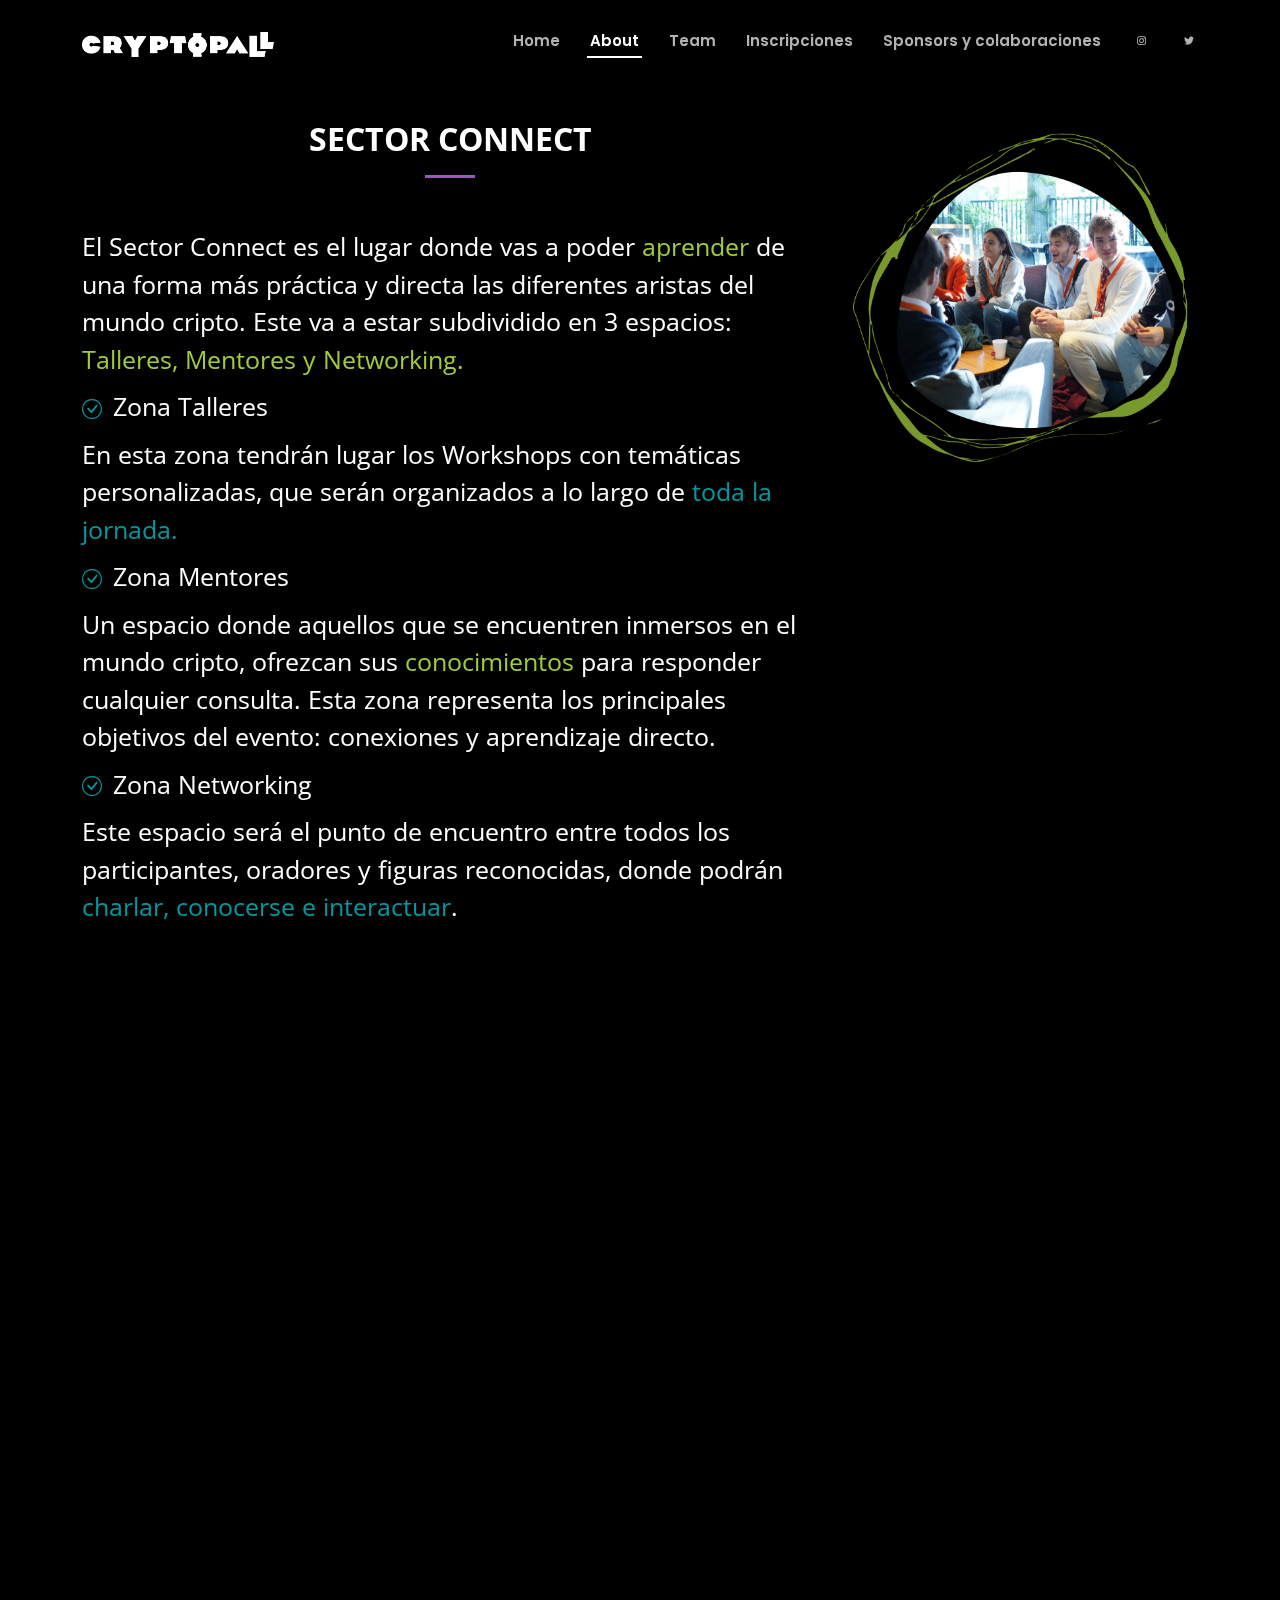
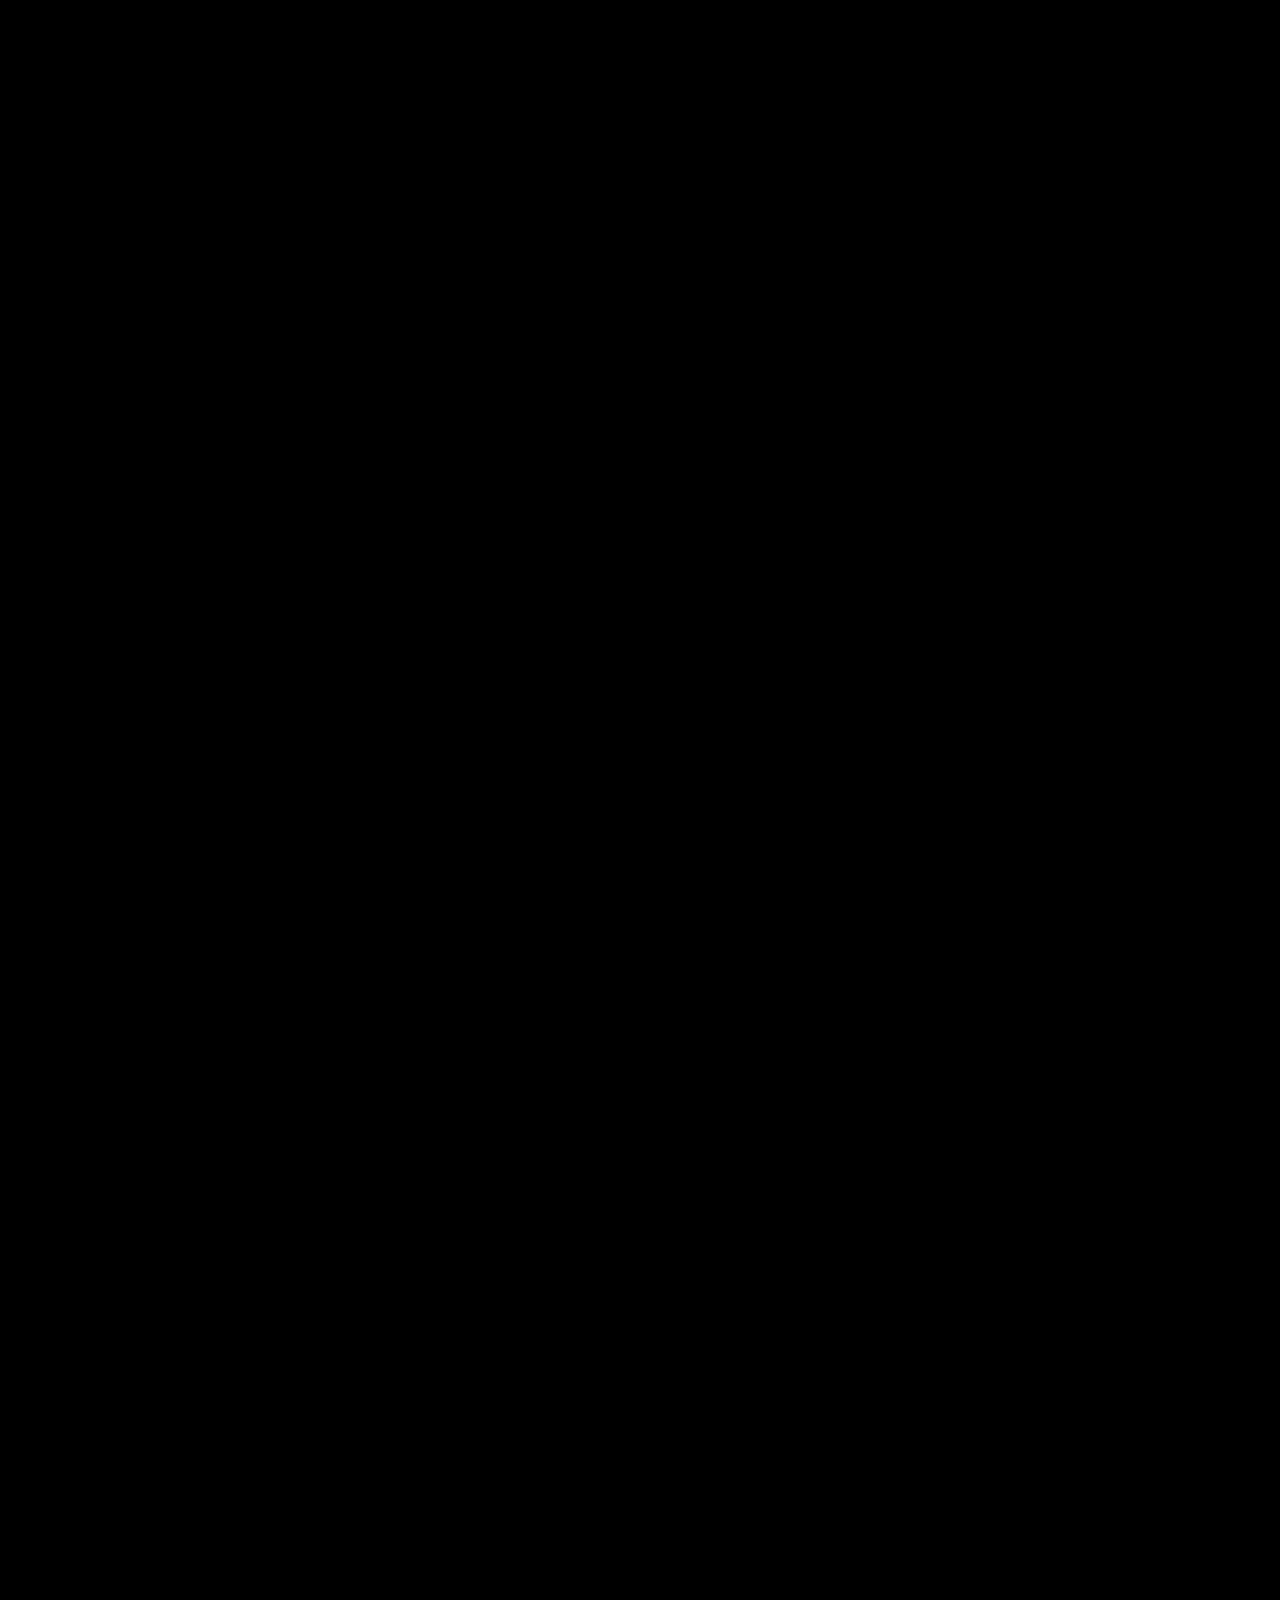
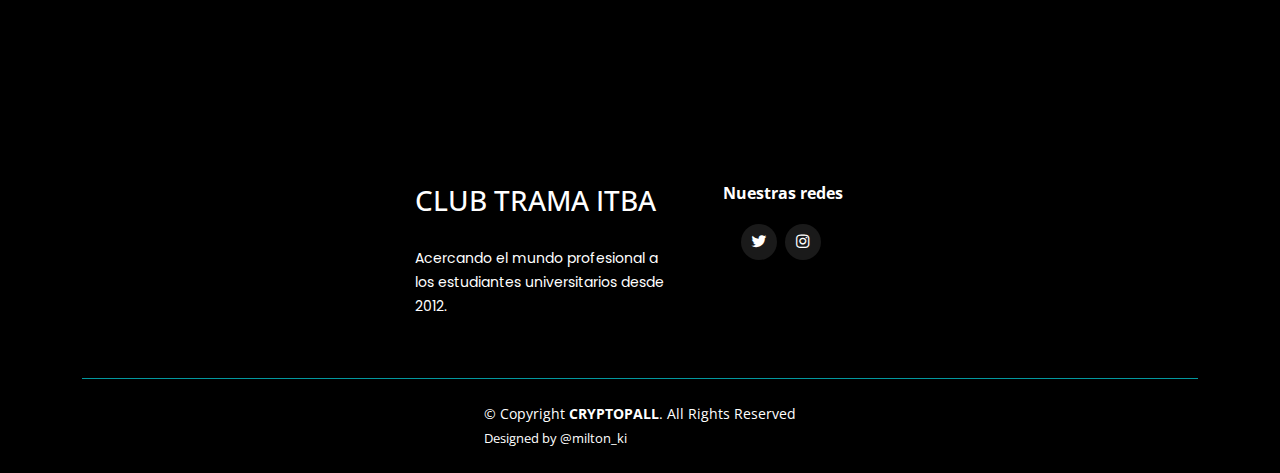
<file: sectorConnect.html>
<!DOCTYPE html>
<html lang="en">

<head>
  <meta charset="utf-8">
  <meta content="width=device-width, initial-scale=1.0" name="viewport">

  <title>CRYPTOPALL</title>
  <meta content="" name="description">
  <meta content="" name="keywords">

  <!-- Favicons -->
  <link href="assets/img/PNGS CRYPTOPALL NUEVOS/Signo 2.png" rel="icon">
  <link href="assets/img/apple-touch-icon.png" rel="apple-touch-icon">

  <!-- Google Fonts -->
  <link href="https://fonts.googleapis.com/css?family=Open+Sans:300,300i,400,400i,600,600i,700,700i|Roboto:300,300i,400,400i,500,500i,600,600i,700,700i|Poppins:300,300i,400,400i,500,500i,600,600i,700,700i" rel="stylesheet">

  <!-- Vendor CSS Files -->
  <link href="assets/vendor/aos/aos.css" rel="stylesheet">
  <link href="assets/vendor/bootstrap/css/bootstrap.min.css" rel="stylesheet">
  <link href="assets/vendor/bootstrap-icons/bootstrap-icons.css" rel="stylesheet">
  <link href="assets/vendor/boxicons/css/boxicons.min.css" rel="stylesheet">
  <link href="assets/vendor/glightbox/css/glightbox.min.css" rel="stylesheet">
  <link href="assets/vendor/swiper/swiper-bundle.min.css" rel="stylesheet">

  <!-- Template Main CSS File -->
  <link href="assets/css/style.css" rel="stylesheet">

  <!-- =======================================================
  * Template Name: CRYPTOPALL - v4.7.0
  * Template URL: https://bootstrapmade.com/CRYPTOPALL-free-skin-bootstrap-3/
  * Author: BootstrapMade.com
  * License: https://bootstrapmade.com/license/
  ======================================================== -->
</head>

<body>

  <header id="header" class="fixed-top ">
    <div class="container d-flex align-items-center justify-content-between">
      <!-- <h1 class="logo"><a href="index.html">CRYPTOPALL</a></h1> -->
      <!-- Uncomment below if you prefer to use an image logo -->
      <a href="index.html" class="logo"><img src="assets/img/PNGS CRYPTOPALL NUEVOS/cryptopallBlanco.png" alt=""
          class="img-fluid"></a>

      <nav id="navbar" class="navbar">
        <ul>
          <li><a class="nav-link scrollto" href="index.html">Home</a></li>
          <li><a class="nav-link scrollto" href="index.html#about">About</a></li>
          <li><a class="nav-link scrollto" href="index.html#features">Team</a></li>
          <li><a class="nav-link scrollto" href="index.html#pricing">Inscripciones</a></li>
          <li><a class="nav-link scrollto " href="index.html#sponsors">Sponsors y colaboraciones</a></li>
          <!-- <li class="dropdown"><a href="#"><span>Drop Down</span> <i class="bi bi-chevron-down"></i></a>
            <ul>
              <li><a href="#">Drop Down 1</a></li>
              <li class="dropdown"><a href="#"><span>Deep Drop Down</span> <i class="bi bi-chevron-right"></i></a>
                <ul>
                  <li><a href="#">Deep Drop Down 1</a></li>
                  <li><a href="#">Deep Drop Down 2</a></li>
                  <li><a href="#">Deep Drop Down 3</a></li>
                  <li><a href="#">Deep Drop Down 4</a></li>
                  <li><a href="#">Deep Drop Down 5</a></li>
                </ul>
              </li>
              <li><a href="#">Drop Down 2</a></li>
              <li><a href="#">Drop Down 3</a></li>
              <li><a href="#">Drop Down 4</a></li>
            </ul>
          </li> -->
          <!-- <li><a class="nav-link scrollto" href="#contact">Contact</a></li> -->
          <!-- <li><a class="getstarted scrollto" href="#about">Get Started</a></li> -->
          <li>
            <a href="https://www.instagram.com/cryptopall.trama/" class="instagram"><i class="bx bxl-instagram"></i></a>
          </li>
          <li>
            <a href="https://twitter.com/cryptopalltrama" class="twitter"><i class="bx bxl-twitter"></i></a>
          </li>

        </ul>
        <i class="bi bi-list mobile-nav-toggle"></i>
      </nav><!-- .navbar -->

    </div>
  </header><!-- End Header -->

  <!-- ======= Hero Section ======= -->
 
    <section id="about" class="about">
      <div class="container">

        <div class="row" id="connect">
        
          <div class="col-lg-8 pt-4 pt-lg-0 order-1 order-lg-2 content" data-aos="fade-right">
            <div class="section-title">
              <h2>Sector Connect</h2>
              <!-- <p>Magnam dolores commodi suscipit. Necessitatibus eius consequatur ex aliquid fuga eum quidem. Sit sint consectetur velit. Quisquam quos quisquam cupiditate. Et nemo qui impedit suscipit alias ea. Quia fugiat sit in iste officiis commodi quidem hic quas.</p> -->
            </div>
            <!-- <h3>¿QUÉ ES EL CRYPTOPALL?</h3> -->
            <!-- <p class="fst-italic">
             ¿Quienes somos?
            </p> -->
            <ul>
              <li> El Sector Connect es el lugar donde vas a poder <span class="colorGreen">aprender</span> de una forma más práctica y directa las diferentes aristas del mundo cripto. Este va a estar subdividido en 3 espacios: <span class="colorGreen"> Talleres, Mentores y Networking.</span>
               </li>
              <li><i class="bi bi-check-circle"></i> Zona Talleres </li>
              <li> En esta zona tendrán lugar los Workshops con temáticas personalizadas, que serán organizados a lo largo de <span class="colorBlue">toda la jornada.</span> </li>
              <li><i class="bi bi-check-circle"></i> Zona Mentores </li>
              <li> Un espacio donde aquellos que se encuentren inmersos en el mundo cripto, ofrezcan sus <span class="colorGreen">conocimientos</span> para responder cualquier consulta. Esta zona representa los principales objetivos del evento: conexiones y aprendizaje directo. </li>
              <li><i class="bi bi-check-circle"></i> Zona Networking </li>
              <li> Este espacio será el punto de encuentro entre todos los participantes, oradores y figuras reconocidas, donde podrán <span class="colorBlue">charlar, conocerse e interactuar</span>.</li>
            </ul>
             

            <!-- <a href="#" class="read-more">Read More <i class="bi bi-long-arrow-right"></i></a> -->
          </div>
          <div class="col-lg-4 order-1 order-lg-2 imgLogo" data-aos="zoom-in" data-aos-delay="150">
            <img src="assets/img/fotos PAG WEB (2).png" class="img-fluid" alt="">
          </div>
        </div>
        <div class="row" id="auditorio">
          <div class="col-lg-4 order-lg-1 order-2 imgLogo" data-aos="zoom-in" data-aos-delay="150">
            <img src="assets/img/fotos PAG WEB (3).png" class="img-fluid" alt="">
          </div>
        
          <div class="col-lg-8 pt-4 pt-lg-0 order-lg-1  order-2 content" data-aos="fade-right">
            <div class="section-title">
              <h2>Sector Auditorio</h2>
              <!-- <p>Magnam dolores commodi suscipit. Necessitatibus eius consequatur ex aliquid fuga eum quidem. Sit sint consectetur velit. Quisquam quos quisquam cupiditate. Et nemo qui impedit suscipit alias ea. Quia fugiat sit in iste officiis commodi quidem hic quas.</p> -->
            </div>
            <!-- <h3>¿QUÉ ES EL CRYPTOPALL?</h3> -->
            <!-- <p class="fst-italic">
             ¿Quienes somos?
            </p> -->
            <ul>
              <li>El Sector Auditorio es el lugar donde vas a poder <span class="colorGreen">escuchar y aprender </span>de distintas figuras del ambiente sobre los temas más relevantes del mundo cripto. Es un espacio donde el contenido será únicamente de valor hacia el aprendizaje y la<span class="colorGreen"> profundización del conocimiento.</span>
               </li>
              <!-- <li><i class="bi bi-check-circle"></i> Blockchain
                </li>
              <li>
                Se buscará profundizar sobre las Cadenas de Bloques más importantes que existen hoy.
                </li>
              <li><i class="bi bi-check-circle"></i> Política, Futuro e Impacto
                </li>
              <li>
                Este bloque busca abarcar distintos alcances que puede tener la Blockchain con respecto a temáticas sociales. Se abordará un aspecto distinto a lo financiero y económico, entendiendo como esta tecnología va a impactar en las sociedades y resolver problemáticas de diferentes índoles. 

                </li>
              <li><i class="bi bi-check-circle"></i> DeFi
                </li>
              <li>
                El Bloque DeFi va a indagar en distintos protocolos y proyectos que hay en el mundo de las finanzas descentralizadas. La idea es mostrar estrategias de inversión y los alcances que puede tener este sector tan innovador. Se explorarán las distintas opciones que hay en cada blockchain y cómo se pueden armar estrategias en conjunto.

                </li>
              <li><i class="bi bi-check-circle"></i> Metaverso
                </li>
              <li>
                La propuesta de este bloque es dar una mirada distinta a lo que es el mundo del metaverso y NFTs, el objetivo apuntado es encontrar una manera de hacer un análisis profundo de estos proyectos y que a partir de aquí nazcan iniciativas innovadoras.

                </li> -->
             
            </ul>
            
            <!-- <a href="#" class="read-more">Read More <i class="bi bi-long-arrow-right"></i></a> -->
          </div>
          
        </div>
        <section id="pricing" class="pricing ">
          <div class="container" data-aos="fade-up">
    
           
            <div class="row">
    
              <div class="col-lg-3 col-md-6 mt-4 mt-md-0" data-aos="fade-up" data-aos-delay="200">
                <div class="box">
                  
                  <h3><i class='bx bx-network-chart'></i> BLOCKCHAIN </h3>
                  <ul>
                    <li><strong>Las Cadenas de Bloques más importantes que existen hoy y sus avances.</strong>
                    </li>
                    <li>          Se profundizará en los distintos aspectos de la tecnología Blockchain desde un enfoque diferente a lo habitual. Se buscará comprender de una manera integral a la misma.

                    </li>
                    <!-- <li>de las cadenas de bloques</li>
                    <li></li>
                    <li>Pharetra massa</li> -->
                    <!-- <li class="na">Massa ultricies mi</li> -->
                  </ul>
                  
                </div>
              </div>
    
              <div class="col-lg-3 col-md-6 mt-4 mt-lg-0" data-aos="fade-up" data-aos-delay="300">
                <div class="box">
                  <h3><i class='bx bx-qr' ></i> DEFI</h3>
                  <!-- <h4><sup>$</sup>29<span> / month</span></h4> -->
                  <ul>
                    <li><strong>Infinitas posibilidades en la Blockchain y estrategias en conjunto.
                    </strong></li>
                     <li>Se explorarán las distintas opciones que hay en cada Blockchain y cómo las finanzas descentralizadas están cambiando el mercado tradicional. Además se mostrarán qué casos de uso existen.
                    </li>
                    <!-- <li>Nulla at volutpat dola</li>
                    <li>Pharetra massa</li>
                    <li>Massa ultricies mi</li>  -->
                  </ul>
                  <!-- <div class="btn-wrap">
                    <a href="#" class="btn-buy">Buy Now</a>
                  </div> -->
                </div>
              </div>
    
              <div class="col-lg-3 col-md-6 mt-4 mt-lg-0" data-aos="fade-up" data-aos-delay="400">
                <div class="box">
                  <h3><i class='bx bx-infinite' ></i> NFT-METAVERSO</h3>
                  <!-- <h4><sup>$</sup>49<span> / month</span></h4> -->
                  <ul>
                    <li><strong>Una mirada distinta a lo que es el mundo del metaverso y NFTs.
                    </strong>
                    </li>
                    <li>El objetivo es visualizar el alcance trascendental de la tecnología. Análisis profundo de proyectos y utilidades con el fin de potenciar iniciativas innovadoras.
                    </li>
                    <!-- <li>Nec feugiat nisl</li>
                    <li>Nulla at volutpat dola</li>
                    <li>Pharetra massa</li>
                    <li>Massa ultricies mi</li> -->
                  </ul>
                  <!-- <div class="btn-wrap">
                    <a href="#" class="btn-buy">Buy Now</a>
                  </div> -->
                </div>
              </div>
              <div class="col-lg-3 col-md-6 mt-4 mt-lg-0" data-aos="fade-up" data-aos-delay="400">
                <div class="box">
                  <h3><i class='bx bx-line-chart' ></i> FUTURO - IMPACTO</h3>
                  <!-- <h4><sup>$</sup>49<span> / month</span></h4> -->
                  <ul>
                    <li><strong>Repercusión y alcance de la Blockchain abarcando temáticas sociales.
                    </strong></li>
                    <li>              Se abordará un aspecto distinto a lo financiero y económico, entendiendo cómo esta tecnología va a impactar en las sociedades y resolver problemáticas de diferentes índoles.
 
                    </li>
                    <!-- <li>Nec feugiat nisl</li>
                    <li>Nulla at volutpat dola</li>
                    <li>Pharetra massa</li>
                    <li>Massa ultricies mi</li> -->
                  </ul>
                  <!-- <div class="btn-wrap">
                    <a href="#" class="btn-buy">Buy Now</a>
                  </div> -->
                </div>
              </div>
    
            </div>
    
          </div>
        </section><!-- End Pricing Section -->
        <div class="row" id="metaverso">
        
          <div class="col-lg-8 pt-4 pt-lg-0 order-1 order-lg-2 content" data-aos="fade-right">
            <div class="section-title">
              <h2>Metaverso - Streaming</h2>
              <!-- <p>Magnam dolores commodi suscipit. Necessitatibus eius consequatur ex aliquid fuga eum quidem. Sit sint consectetur velit. Quisquam quos quisquam cupiditate. Et nemo qui impedit suscipit alias ea. Quia fugiat sit in iste officiis commodi quidem hic quas.</p> -->
            </div>
            <!-- <h3>¿QUÉ ES EL CRYPTOPALL?</h3> -->
            <!-- <p class="fst-italic">
             ¿Quienes somos?
            </p> -->
            <ul>
              <li> La propuesta de este bloque es dar una <span class="colorGreen">mirada distinta</span> a lo que es el mundo del metaverso y NFTs, el objetivo apuntado es encontrar una manera de hacer un análisis profundo de estos proyectos y que a partir de aquí nazcan <span class="colorBlue">iniciativas innovadoras</span>.

               </li>
              <li>Entre los propósitos primordiales del evento está <span class="colorGreen">generar un impacto</span> y <span class="colorBlue">romper las barreras</span> físicas que puedan impedir formar parte de la experiencia. Para lograr esto en el metaverso de Decentraland se establecerá dentro de una de sus parcelas una sede virtual del evento. Recreando la Zona Auditorio y transmitiendo en vivo todas las charlas vía Streaming.
              </li>
            </ul>
            <!-- <a href="#" class="read-more">Read More <i class="bi bi-long-arrow-right"></i></a> -->
          </div>
          <div class="col-lg-4 order-1 order-lg-2 imgLogo" data-aos="zoom-in" data-aos-delay="150">
            <img src="assets/img/Signo 5.png" class="img-fluid" alt="">
          </div>
        </div>
      </div>
    </section><!-- End About Section -->

    <!-- ======= Contact Section ======= -->
    <section id="contact" class="contact section-bg">
      <div class="container" data-aos="fade-up">

        <div class="section-title-features">
          <h2>¿Querés sumarte como sponsor?</h2>
          <p>Comunicate con nosotros y te contamos como podes formar parte del evento</p>
        </div>

        <div class="row">
          <div class="col-lg-6">
            <div class="info-box mb-4">
              <i class="bx bx-map"></i>
              <h3>SEDE DEL EVENTO</h3>
              <p>ITBA Sede Distrito Tecnológico, Lavarden 315
              </p>
            </div>
          </div>

          <div class="col-lg-3 col-md-6">
            <div class="info-box  mb-4">
              <i class="bx bx-envelope"></i>
              <h3>Contactános</h3>
              <p>cryptopalltrama@gmail.com</p>
            </div>
          </div>

          <div class="col-lg-3 col-md-6">
            <div class="info-box  mb-4">
              <i class="bx bx-phone-call"></i>
              <h3>Comunicate</h3>
              <p>+54 3874200199</p>
            </div>
          </div>

        </div>

        <div class="row">

          <div class="col-lg-12 ">
            <!-- <iframe class="mb-4 mb-lg-0" src="https://www.google.com/maps/embed?pb=!1m14!1m8!1m3!1d12097.433213460943!2d-74.0062269!3d40.7101282!3m2!1i1024!2i768!4f13.1!3m3!1m2!1s0x0%3A0xb89d1fe6bc499443!2sDowntown+Conference+Center!5e0!3m2!1smk!2sbg!4v1539943755621" frameborder="0" style="border:0; width: 100%; height: 384px;" allowfullscreen></iframe> -->
            <iframe
              src="https://www.google.com/maps/embed?pb=!1m14!1m8!1m3!1d1793.441303743362!2d-58.4013846873737!3d-34.64141815364092!3m2!1i1024!2i768!4f13.1!3m3!1m2!1s0x0%3A0x955a9dcc75e857c8!2sITBA%20Sede%20Distrito%20Tecnol%C3%B3gico!5e0!3m2!1ses!2sar!4v1658719840578!5m2!1ses!2sar"
              style="border:0; width: 100%; height: 384px;" allowfullscreen="" loading="lazy"
              referrerpolicy="no-referrer-when-downgrade"></iframe>
          </div>



        </div>

      </div>
    </section><!-- End Contact Section -->

  </main><!-- End #main -->

  <footer id="footer">

    <div class="footer-top">
      <div class="container">
        <div class="row row-center">

          <div class="col-lg-3 col-md-6 footer-contact">
            <h3>Club Trama ITBA</h3>
            <p>
              Acercando el mundo profesional a los estudiantes universitarios desde 2012.
            </p>
          </div>

          <div class="col-lg-2 col-md-6 footer-links">
            <h4 class="text-center">Nuestras redes</h4>
            <div class="social-links text-center text-md-right pt-3 pt-md-0">
              <a href="https://twitter.com/cryptopalltrama" class="twitter"><i class="bx bxl-twitter"></i></a>
              <a href="https://www.instagram.com/cryptopall.trama/" class="instagram"><i
                  class="bx bxl-instagram"></i></a>
         
            </div>
          </div>
          <!-- 
          <div class="col-lg-3 col-md-6 footer-links">
            <h4>Our Services</h4>
            <ul>
              <li><i class="bx bx-chevron-right"></i> <a href="#">Web Design</a></li>
              <li><i class="bx bx-chevron-right"></i> <a href="#">Web Development</a></li>
              <li><i class="bx bx-chevron-right"></i> <a href="#">Product Management</a></li>
              <li><i class="bx bx-chevron-right"></i> <a href="#">Marketing</a></li>
              <li><i class="bx bx-chevron-right"></i> <a href="#">Graphic Design</a></li>
            </ul>
          </div>

          <div class="col-lg-4 col-md-6 footer-newsletter">
            <h4>Join Our Newsletter</h4>
            <p>Tamen quem nulla quae legam multos aute sint culpa legam noster magna</p>
            <form action="" method="post">
              <input type="email" name="email"><input type="submit" value="Subscribe">
            </form>
          </div> -->

        </div>
      </div>
    </div>

    <div class="container">

      <div class="copyright-wrap d-md-flex py-4">
        <div class="me-md-auto text-center text-md-start">
          <div class="copyright">
            &copy; Copyright <strong><span>CRYPTOPALL</span></strong>. All Rights Reserved
          </div>
          <div class="credits">
            <!-- All the links in the footer should remain intact. -->
            <!-- You can delete the links only if you purchased the pro version. -->
            <!-- Licensing information: https://bootstrapmade.com/license/ -->
            <!-- Purchase the pro version with working PHP/AJAX contact form: https://bootstrapmade.com/CRYPTOPALL-free-skin-bootstrap-3/ -->
            Designed by <a href="https://www.linkedin.com/in/miltonkienigiel/">@milton_ki</a>
          </div>
        </div>

      </div>

    </div>
  </footer><!-- End Footer -->
  <a href="#" class="back-to-top d-flex align-items-center justify-content-center"><i class="bi bi-arrow-up-short"></i></a>
  <div id="preloader"></div>

  <!-- Vendor JS Files -->
  <script src="assets/vendor/purecounter/purecounter.js"></script>
  <script src="assets/vendor/aos/aos.js"></script>
  <script src="assets/vendor/bootstrap/js/bootstrap.bundle.min.js"></script>
  <script src="assets/vendor/glightbox/js/glightbox.min.js"></script>
  <script src="assets/vendor/isotope-layout/isotope.pkgd.min.js"></script>
  <script src="assets/vendor/swiper/swiper-bundle.min.js"></script>
  <script src="assets/vendor/php-email-form/validate.js"></script>

  <!-- Template Main JS File -->
  <script src="assets/js/main.js"></script>

</body>

</html>
</file>
<file: assets/css/style.css>
/**
* Template Name: Techie - v4.7.0
* Template URL: https://bootstrapmade.com/techie-free-skin-bootstrap-3/
* Author: BootstrapMade.com
* License: https://bootstrapmade.com/license/
*/

/*--------------------------------------------------------------
# General
--------------------------------------------------------------*/
@import url("https://fonts.googleapis.com/css2?family=Open+Sans:wght@400;700;800&display=swap");

body {
  font-family: "Open Sans", sans-serif;
  background-color: black;
  color: #444444;
}

a {
  color: #5846f9;
  text-decoration: none;
}

a:hover {
  color: #8577fb;
  text-decoration: none;
}

h1,
h2,
h3,
h4,
h5,
h6 {
  font-family: "Open Sans", sans-serif;
  font-weight: 700;
}

/*--------------------------------------------------------------
# Back to top button
--------------------------------------------------------------*/
.back-to-top {
  position: fixed;
  visibility: hidden;
  opacity: 0;
  right: 15px;
  bottom: 15px;
  z-index: 996;
  background: #03989e;
  width: 40px;
  height: 40px;
  border-radius: 4px;
  transition: all 0.4s;
}

.back-to-top i {
  font-size: 28px;
  color: #fff;
  line-height: 0;
}

.back-to-top:hover {
  background: #975ab6;
  color: #fff;
}

.back-to-top.active {
  visibility: visible;
  opacity: 1;
}

/*--------------------------------------------------------------
# Preloader
--------------------------------------------------------------*/
#preloader {
  position: fixed;
  top: 0;
  left: 0;
  right: 0;
  bottom: 0;
  z-index: 9999;
  overflow: hidden;
  background: black;
}

#preloader:before {
  content: "";
  position: fixed;
  top: calc(50% - 30px);
  left: calc(50% - 30px);
  border: 6px solid #975ab6;
  border-top-color: #888;
  border-radius: 50%;
  width: 60px;
  height: 60px;
  -webkit-animation: animate-preloader 1s linear infinite;
  animation: animate-preloader 1s linear infinite;
}

@-webkit-keyframes animate-preloader {
  0% {
    transform: rotate(0deg);
  }

  100% {
    transform: rotate(360deg);
  }
}

@keyframes animate-preloader {
  0% {
    transform: rotate(0deg);
  }

  100% {
    transform: rotate(360deg);
  }
}

/*--------------------------------------------------------------
# Disable aos animation delay on mobile devices
--------------------------------------------------------------*/
@media screen and (max-width: 768px) {
  [data-aos-delay] {
    transition-delay: 0 !important;
  }
}

/*--------------------------------------------------------------
# Header
--------------------------------------------------------------*/
#header {
  transition: all 0.5s;
  z-index: 997;
  padding: 20px 0;
}

#header.header-scrolled,
#header.header-inner-pages {
  /* background: rgba(24, 6, 185, 0.8); */
  background: rgba(8, 34, 46, 0.8);

  padding: 12px 0;
}

#header .logo {
  font-size: 32px;
  margin: 0;
  padding: 0;
  line-height: 1;
  font-weight: 400;
  letter-spacing: 2px;
  text-transform: uppercase;
}

#header .logo a {
  color: #fff;
}

#header .logo img {
  max-height: 25px;
}

/*--------------------------------------------------------------
# Navigation Menu
--------------------------------------------------------------*/
/**
* Desktop Navigation 
*/
.navbar {
  padding: 0;
}

.navbar ul {
  margin: 0;
  padding: 0;
  display: flex;
  list-style: none;
  align-items: center;
}

.navbar li {
  position: relative;
}

.navbar>ul>li {
  padding: 10px 0 10px 24px;
}

.navbar a,
.navbar a:focus {
  display: flex;
  align-items: center;
  justify-content: space-between;
  padding: 0 3px;
  font-family: "Poppins", sans-serif;
  font-size: 15px;
  font-weight: 600;
  color: rgba(255, 255, 255, 0.7);
  white-space: nowrap;
  transition: 0.3s;
  position: relative;
}

.navbar a i,
.navbar a:focus i {
  font-size: 12px;
  /* line-height: 0; */
  margin-left: 5px;
}

.navbar>ul>li>a:before {
  content: "";
  position: absolute;
  width: 100%;
  height: 2px;
  bottom: -5px;
  left: 0;
  background-color: #fff;
  visibility: hidden;
  width: 0px;
  transition: all 0.3s ease-in-out 0s;
}

.navbar a:hover:before,
.navbar li:hover>a:before,
.navbar .active:before {
  visibility: visible;
  width: 100%;
}

.navbar a:hover,
.navbar .active,
.navbar .active:focus,
.navbar li:hover>a {
  color: #fff;
}

.navbar .getstarted,
.navbar .getstarted:focus {
  padding: 8px 25px;
  margin-left: 30px;
  border-radius: 5px;
  color: #fff;
  transition: 0.3s;
  font-size: 14px;
  font-weight: 600;
  border: 2px solid rgba(255, 255, 255, 0.5);
}

.navbar .getstarted:hover,
.navbar .getstarted:focus:hover {
  color: #fff;
  border-color: #fff;
}

.navbar .getstarted:before,
.navbar li:hover>.getstarted:before {
  visibility: hidden;
}

.navbar .dropdown ul {
  display: block;
  position: absolute;
  left: 24px;
  top: calc(100% + 30px);
  margin: 0;
  padding: 10px 0;
  z-index: 99;
  opacity: 0;
  visibility: hidden;
  background: #fff;
  box-shadow: 0px 0px 30px rgba(127, 137, 161, 0.25);
  transition: 0.3s;
}

.navbar .dropdown ul li {
  min-width: 200px;
}

.navbar .dropdown ul a {
  padding: 10px 20px;
  font-size: 14px;
  color: #2c4964;
}

.navbar .dropdown ul a i {
  font-size: 12px;
}

.navbar .dropdown ul a:hover,
.navbar .dropdown ul .active:hover,
.navbar .dropdown ul li:hover>a {
  color: #5846f9;
}

.navbar .dropdown:hover>ul {
  opacity: 1;
  top: 100%;
  visibility: visible;
}

.navbar .dropdown .dropdown ul {
  top: 0;
  left: calc(100% - 30px);
  visibility: hidden;
}

.navbar .dropdown .dropdown:hover>ul {
  opacity: 1;
  top: 0;
  left: 100%;
  visibility: visible;
}

@media (max-width: 1366px) {
  .navbar .dropdown .dropdown ul {
    left: -90%;
  }

  .navbar .dropdown .dropdown:hover>ul {
    left: -100%;
  }
}

/**
* Mobile Navigation 
*/
.mobile-nav-toggle {
  color: #fff;
  font-size: 28px;
  cursor: pointer;
  display: none;
  line-height: 0;
  transition: 0.5s;
}

@media (max-width: 991px) {
  .mobile-nav-toggle {
    display: block;
  }

  .navbar ul {
    display: none;
  }
}

.navbar-mobile {
  position: fixed;
  overflow: hidden;
  top: 0;
  right: 0;
  left: 0;
  bottom: 0;
  background: rgba(28, 47, 65, 0.9);
  transition: 0.3s;
  z-index: 999;
}

.navbar-mobile .mobile-nav-toggle {
  position: absolute;
  top: 15px;
  right: 15px;
}

.navbar-mobile ul {
  display: block;
  position: absolute;
  top: 55px;
  right: 15px;
  bottom: 15px;
  left: 15px;
  padding: 10px 0;
  background-color: #fff;
  overflow-y: auto;
  transition: 0.3s;
}

.navbar-mobile>ul>li {
  padding: 0;
}

.navbar-mobile a,
.navbar-mobile a:focus {
  padding: 10px 20px;
  font-size: 15px;
  color: #2c4964;
}

.navbar-mobile a:hover:before,
.navbar-mobile li:hover>a:before,
.navbar-mobile .active:before {
  visibility: hidden;
}

.navbar-mobile a:hover,
.navbar-mobile .active,
.navbar-mobile li:hover>a {
  color: #5846f9;
}

.navbar-mobile .getstarted,
.navbar-mobile .getstarted:focus {
  margin: 15px;
}

.navbar-mobile .dropdown ul {
  position: static;
  display: none;
  margin: 10px 20px;
  padding: 10px 0;
  z-index: 99;
  opacity: 1;
  visibility: visible;
  background: #fff;
  box-shadow: 0px 0px 30px rgba(127, 137, 161, 0.25);
}

.navbar-mobile .dropdown ul li {
  min-width: 200px;
}

.navbar-mobile .dropdown ul a {
  padding: 10px 20px;
}

.navbar-mobile .dropdown ul a i {
  font-size: 12px;
}

.navbar-mobile .dropdown ul a:hover,
.navbar-mobile .dropdown ul .active:hover,
.navbar-mobile .dropdown ul li:hover>a {
  color: #5846f9;
}

.navbar-mobile .dropdown>.dropdown-active {
  display: block;
}

/*--------------------------------------------------------------
# Hero Section
--------------------------------------------------------------*/
#hero {
  width: 100%;
  height: 100vh;
  background: linear-gradient(45deg,
      rgba(0, 0, 0, 1) 0%,
      rgba(39, 37, 37, 0.8) 100%),
    url("../img/2.jpg") center center no-repeat;
  background-size: cover;
}

#hero .container,
#hero .container-fluid {
  padding-top: 84px;
}

#hero h1 {
  margin: 0;
  font-size: 52px;
  font-weight: 700;
  line-height: 64px;
  color: white;
}

#hero h2 {
  color: rgba(255, 255, 255, 0.9);
  margin: 10px 0 0 0;
  font-size: 20px;
}

#hero .btn-get-started {
  font-family: "Poppins", sans-serif;
  font-weight: 500;
  font-size: 16px;
  letter-spacing: 1px;
  display: inline-block;
  padding: 10px 28px;
  border-radius: 5px;
  transition: 0.5s;
  margin-top: 30px;
  color: #a0cc3a;
  border: 2px solid #a0cc3a;
}

#hero .btn-get-started:hover {
  background: #a0cc3a;
  color: white;
}

#hero .animated {
  animation: up-down 2s ease-in-out infinite alternate-reverse both;
}

@media (min-width: 1200px) {
  #hero {
    background-attachment: fixed;
  }
}

@media (max-width: 991px) {
  #hero {
    text-align: center;
  }

  #hero .container,
  #hero .container-fluid {
    padding-top: 68px;
  }

  #hero .animated {
    -webkit-animation: none;
    animation: none;
  }

  #hero .hero-img {
    text-align: center;
  }

  #hero .hero-img img {
    width: 50%;
  }
}

@media (max-width: 768px) {
  #hero h1 {
    font-size: 26px;
    line-height: 36px;
  }

  #hero h2 {
    font-size: 18px;
    line-height: 24px;
  }

  #hero .hero-img img {
    width: 60%;
  }
}

@media (max-width: 575px) {
  #hero .hero-img img {
    width: 80%;
  }
}

@media (max-width: 575px),
(max-height: 600px) {
  #hero {
    height: auto;
  }
}

@-webkit-keyframes up-down {
  0% {
    transform: translateY(10px);
  }

  100% {
    transform: translateY(-10px);
  }
}

@keyframes up-down {
  0% {
    transform: translateY(10px);
  }

  100% {
    transform: translateY(-10px);
  }
}

#timer {
  font-size: 2.5em;
  font-weight: 400;
  color: white;
}

#timer div span {
  display: block;
  font-size: 0.5em;
  font-weight: 400;
}

/*--------------------------------------------------------------
# Sections General
--------------------------------------------------------------*/
section {
  padding: 100px 0;
  overflow: hidden;
}

.section-bg {
  background-color: #f9f8ff;
}

.section-title {
  text-align: center;
  padding-bottom: 30px;
}

.section-title h2 {
  color: white;
  font-size: 32px;
  font-weight: bold;
  text-transform: uppercase;
  margin-bottom: 20px;
  padding-bottom: 20px;
  position: relative;
}

.section-title h2::after {
  content: "";
  position: absolute;
  display: block;
  width: 50px;
  height: 3px;
  background: #975ab6;
  bottom: 0;
  left: calc(50% - 25px);
}

.section-title p {
  margin-bottom: 0;
}

.section-title-features {
  text-align: center;
  padding-bottom: 5px;
}

.section-title-features h2 {
  color: white;
  font-size: 32px;
  font-weight: bold;
  text-transform: uppercase;
  margin-bottom: 20px;
  padding-bottom: 20px;
  position: relative;
}

.section-title-features #timer-days {
  padding-top: 20px;
  color: black;
  font-size: 27px;
  font-weight: bold;
  text-transform: uppercase;
  position: relative;
}

.section-title-features h2::after {
  content: "";
  position: absolute;
  display: block;
  width: 50px;
  height: 3px;
  background: #975ab6;
  bottom: 0;
  left: calc(50% - 25px);
}

.section-title-features p {
  margin-bottom: 0;
}

/*--------------------------------------------------------------
# Carousel Section
--------------------------------------------------------------*/
#carousel {
  padding: 0 !important;
  background-color: black;
  /*   background-color: #08222e;
  background-image: url("../img/Artboard\ 165.png");
  background-blend-mode: hard-light; */
}

/*--------------------------------------------------------------
# Speakers Section
--------------------------------------------------------------*/
#speakers {
  padding: 60px 0 30px 0;
  /* background: linear-gradient(
      180deg,
      rgba(20, 20, 40, 1) 0%,
      rgba(127, 127, 127, 0.5) 100%
    ),
    url("../../Cryptopall 2023/Fondos/Texture\ gradients/1.6.jpg") center center
      no-repeat;
  background-size: cover; */
  background-color: black;
  color: white !important;
}

#speakers .speaker {
  position: relative;
  overflow: hidden;
  margin-bottom: 30px;
}

#speakers .speaker .details {
  background: rgba(6, 12, 34, 0.76);
  position: absolute;
  left: 0;
  bottom: -40px;
  right: 0;
  text-align: center;
  padding-top: 10px;
  transition: all 300ms cubic-bezier(0.645, 0.045, 0.355, 1);
}

#speakers .speaker .details h3 {
  color: #fff;
  font-size: 22px;
  font-weight: 600;
  margin-bottom: 5px;
}

#speakers .speaker .details p {
  color: #fff;
  font-size: 15px;
  margin-bottom: 10px;
  font-style: italic;
}

#speakers .speaker .details .social {
  height: 40px;
}

#speakers .speaker .details .social i {
  line-height: 0;
  margin: 0 2px;
}

#speakers .speaker .details a {
  color: #fff;
}

#speakers .speaker .details a:hover {
  color: #f82249;
}

#speakers .speaker:hover .details {
  bottom: 0;
}

#speakers-details {
  padding: 60px 0;
}

#speakers-details .details h2 {
  color: #112363;
  font-size: 28px;
  font-weight: 700;
  margin-bottom: 10px;
}

#speakers-details .details .social {
  margin-bottom: 15px;
}

#speakers-details .details .social a {
  background: #e9edfb;
  color: #112363;
  line-height: 1;
  display: inline-block;
  text-align: center;
  border-radius: 50%;
  width: 36px;
  height: 36px;
  display: inline-flex;
  align-items: center;
  justify-content: center;
}

#speakers-details .details .social a:hover {
  background: #f82249;
  color: #fff;
}

#speakers-details .details .social a i {
  font-size: 16px;
  line-height: 0;
}

#speakers-details .details p {
  color: #112363;
  font-size: 15px;
  margin-bottom: 10px;
}

/*--------------------------------------------------------------
# Sponsors
--------------------------------------------------------------*/

#sponsors {
  background-color: black;
}

/*--------------------------------------------------------------
# Clients
--------------------------------------------------------------*/

.clients {
  background-color: rgb(75, 75, 75);
  /* COLOR BANNER GRIS */
  padding: 12px 0;
  text-align: center;
}

.clients img {
  max-width: 45%;
  transition: all 0.4s ease-in-out;
  display: inline-block;
  padding: 15px 0;
  filter: grayscale(0.5);
}

.clients img:hover {
  filter: none;
  transform: scale(1.1);
}

@media (max-width: 768px) {
  .clients img {
    max-width: 40%;
  }
}

/*--------------------------------------------------------------
# Clients Section
--------------------------------------------------------------*/

.clients .swiper-slide img {
  opacity: 0.5;
  transition: 0.3s;
  filter: grayscale(0.75);
}

.clients .swiper-slide img:hover {
  filter: none;
  opacity: 1;
}

/*--------------------------------------------------------------
# About
--------------------------------------------------------------*/
.timer-sections {
  display: grid;
  grid-template-columns: 1fr 1fr 1fr 1fr;
  text-align: center;
  margin: auto;
  padding: 15px;
  font-weight: bolder;
  font-size: 20px;
  font-weight: 400;
  color: white;
  font-family: "Poppins", sans-serif;
}

@media (max-width: 600px) {
  .timer-sections {
    font-size: 16px;
  }
}

.timer-sections div {
  display: flex;
  flex-direction: column;
}

#hours,
#minutes,
#seconds,
#days {
  font-size: 30px;
}

#about {
  padding-bottom: 5px;
}

.about {
  background-color: black;
  padding: 120px 0;
}

.about .content h3 {
  font-weight: bolder;
  font-size: 32px;
  color: white;
}

.about .content ul {
  list-style: none;
  padding: 0;
}

.about .content ul li {
  font-size: 25px;
  padding-bottom: 10px;
  color: white;
}

.about .content ul i {
  font-size: 20px;
  padding-right: 4px;
  color: #03989e;
}

.about .content p:last-child {
  margin-bottom: 0;
}

.about .content .read-more {
  text-align: center;
  font-family: "Poppins", sans-serif;
  font-weight: 500;
  font-size: 16px;
  letter-spacing: 1px;
  display: inline-block;
  padding: 10px 28px 10px 28px;
  border-radius: 5px;
  transition: 0.5s;
  color: #fff;
  background: linear-gradient(45deg, #03989e 0%, #a0cc3a 100%);
  position: relative;
}

.about .content .read-more:hover {
  background: linear-gradient(180deg, #a0cc3a 0%, #03989e 100%);
}

.about .content .read-more i {
  font-size: 22px;
  position: absolute;
  right: 20px;
  top: 12px;
}

.about-form {
  background: linear-gradient(45deg,
      rgba(0, 0, 0, 1) 0%,
      rgba(39, 37, 37, 0.5) 100%),
    url("../img/1.jpg") center center no-repeat;
  background-size: cover;
}

.colorGreen {
  color: #a0cc3a;
}

.colorBlue {
  color: #03989e;
}

.colorPurple {
  color: #975ab6;
}

.candado:hover {
  background-color: #a0cc3a;
}

/*--------------------------------------------------------------
# Counts
--------------------------------------------------------------*/
.counts {
  /* background: linear-gradient(
      90deg,
      rgba(0, 0, 0, 1) 0%,
      rgba(39, 37, 37, 0.9) 100%
    ),
    url("../img/counts-bg.png") center center; */
  background-color: black;
  padding: 80px 0 60px 0;
}

.counts .counters span {
  font-size: 48px;
  /* display: block; */
  color: #fff;
  font-weight: 600;
  font-family: "Poppins", sans-serif;
}

.counts .counters .mas:before {
  content: "+";
}

.counts .counters p {
  padding: 0;
  margin: 0 0 20px 0;
  font-size: 15px;
  color: rgba(255, 255, 255, 0.8);
}

/*--------------------------------------------------------------
# CountsLastEdition
--------------------------------------------------------------*/
.countsLastEdition {
  /* background: linear-gradient(
      90deg,
      rgba(0, 0, 0, 1) 0%,
      rgba(39, 37, 37, 0.9) 100%
    ),
    url("../img/countsLastEdition-bg.png") center center; */
  background-color: black;
  padding: 80px 0 60px 0;
}

.countsLastEdition .counters span {
  font-size: 28px;
  /* display: block; */
  color: #fff;
  font-weight: 600;
  font-family: "Poppins", sans-serif;
}

.countsLastEdition .counters .mas:before {
  content: "+";
}

.countsLastEdition .counters p {
  padding: 0;
  margin: 0 0 10px 0;
  font-size: 12px;
  color: rgba(255, 255, 255, 0.8);
}

/*--------------------------------------------------------------
# Services
--------------------------------------------------------------*/
#services {
  background-color: black;
  padding-top: 5px;
}

.services .icon-box {
  text-align: center;
  padding: 70px 20px 80px 20px;
  transition: all ease-in-out 0.3s;
  background-color: #08222e;
  color: white;
}

.services .icon-box .icon {
  margin: 0 auto;
  width: 100px;
  height: 100px;
  display: flex;
  align-items: center;
  justify-content: center;
  transition: ease-in-out 0.3s;
  position: relative;
}

.services .icon-box .icon i {
  font-size: 36px;
  transition: 0.5s;
  position: relative;
}

.services .icon-box .icon svg {
  position: absolute;
  top: 0;
  left: 0;
}

.services .icon-box .icon svg path {
  transition: 0.5s;
  fill: #f5f5f5;
}

.services .icon-box h4 {
  font-weight: 600;
  margin: 10px 0 15px 0;
  font-size: 22px;
}

.services .icon-box h4 a {
  color: white;
  transition: ease-in-out 0.3s;
  font-weight: bolder;
}

.services .icon-box p {
  line-height: 24px;
  font-size: 14px;
  margin-bottom: 0;
}

.services .icon-box:hover {
  border-color: #fff;
  box-shadow: 0px 0 25px 0 rgba(255, 255, 255, 0.1);
}

.services .iconbox-blue i {
  color: #a0cc3a;
}

.services .iconbox-blue:hover .icon i {
  color: #fff;
}

.services .iconbox-blue:hover .icon path {
  fill: #a0cc3a;
}

.services .iconbox-orange i {
  color: #03989e;
}

.services .iconbox-orange:hover .icon i {
  color: #fff;
}

.services .iconbox-orange:hover .icon path {
  fill: #03989e;
}

.services .iconbox-pink i {
  color: #975ab6;
}

.services .iconbox-pink:hover .icon i {
  color: #fff;
}

.services .iconbox-pink:hover .icon path {
  fill: #975ab6;
}

.services .iconbox-yellow i {
  color: #ffbb2c;
}

.services .iconbox-yellow:hover .icon i {
  color: #fff;
}

.services .iconbox-yellow:hover .icon path {
  fill: #ffbb2c;
}

.services .iconbox-red i {
  color: #ff5828;
}

.services .iconbox-red:hover .icon i {
  color: #fff;
}

.services .iconbox-red:hover .icon path {
  fill: #ff5828;
}

.services .iconbox-teal i {
  color: #11dbcf;
}

.services .iconbox-teal:hover .icon i {
  color: #fff;
}

.services .iconbox-teal:hover .icon path {
  fill: #11dbcf;
}

.tabs {
  background: #08222e;
  padding: 50px;
  box-shadow: 0 14px 28px rgba(0, 0, 0, 0.25), 0 10px 10px rgba(0, 0, 0, 0.22);
  border-radius: 5px;
  min-width: 240px;
}

.tabs input[name="tab-control"] {
  display: none;
}

.tabs .content section h2,
.tabs ul li label {
  font-weight: bold;
  font-size: 18px;
  color: white;
}

.tabs ul {
  list-style-type: none;
  padding-left: 0;
  display: flex;
  flex-direction: row;
  margin-bottom: 10px;
  justify-content: space-between;
  align-items: flex-end;
  flex-wrap: wrap;
}

.tabs ul li {
  box-sizing: border-box;
  flex: 1;
  width: 25%;
  padding: 0 10px;
  text-align: center;
}

.tabs ul li label {
  transition: all 0.3s ease-in-out;
  color: #929daf;
  padding: 5px auto;
  overflow: hidden;
  text-overflow: ellipsis;
  display: block;
  cursor: pointer;
  transition: all 0.2s ease-in-out;
  white-space: nowrap;
  -webkit-touch-callout: none;
  -webkit-user-select: none;
  -moz-user-select: none;
  -ms-user-select: none;
  user-select: none;
}

.tabs ul li label br {
  display: none;
}

.tabs ul li label svg {
  fill: #929daf;
  height: 1.5em;
  vertical-align: bottom;
  margin-right: 0.5em;
  transition: all 0.2s ease-in-out;
}

.tabs ul li label:hover,
.tabs ul li label:focus,
.tabs ul li label:active {
  outline: 0;
  color: #bec5cf;
}

.tabs ul li label:hover svg,
.tabs ul li label:focus svg,
.tabs ul li label:active svg {
  fill: #bec5cf;
}

.tabs .slider {
  position: relative;
  width: 25%;
  transition: all 0.33s cubic-bezier(0.38, 0.8, 0.32, 1.07);
}

.tabs .slider .indicator {
  position: relative;
  width: 50px;
  max-width: 100%;
  margin: 0 auto;
  height: 4px;
  background: #edf2ef;
  border-radius: 1px;
}

.tabs .content {
  margin-top: 30px;
}

.tabs .content section {
  display: none;
  -webkit-animation-name: content;
  animation-name: content;
  -webkit-animation-direction: normal;
  animation-direction: normal;
  -webkit-animation-duration: 0.3s;
  animation-duration: 0.3s;
  -webkit-animation-timing-function: ease-in-out;
  animation-timing-function: ease-in-out;
  -webkit-animation-iteration-count: 1;
  animation-iteration-count: 1;
  line-height: 1.4;
}

.tabs .content section h2 {
  color: white;
  display: none;
}

.tabs .content section h2::after {
  content: "";
  position: relative;
  display: block;
  width: 30px;
  height: 3px;
  background: #975ab6;
  margin-top: 5px;
  left: 1px;
}

.tabs input[name="tab-control"]:nth-of-type(1):checked~ul>li:nth-child(1)>label {
  cursor: default;
  color: #a0cc3a;
}

.tabs input[name="tab-control"]:nth-of-type(1):checked~ul>li:nth-child(1)>label svg {
  fill: #a0cc3a;
}

@media (max-width: 600px) {
  .tabs input[name="tab-control"]:nth-of-type(1):checked~ul>li:nth-child(1)>label {
    background: rgba(0, 0, 0, 0.08);
  }
}
.tabs input[name="tab-control"]:nth-of-type(1):checked ~ .slider {
  transform: translateX(0%);
}

.tabs input[name="tab-control"]:nth-of-type(1):checked~.slider .indicator {
  background: #a0cc3a;
}

.tabs input[name="tab-control"]:nth-of-type(1):checked~.content>section:nth-child(1) {
  display: block;
}

.tabs input[name="tab-control"]:nth-of-type(2):checked~ul>li:nth-child(2)>label {
  cursor: default;
  color: #975ab6;
}

.tabs input[name="tab-control"]:nth-of-type(2):checked~ul>li:nth-child(2)>label svg {
  fill: #975ab6;
}

@media (max-width: 600px) {
  .tabs input[name="tab-control"]:nth-of-type(2):checked~ul>li:nth-child(2)>label {
    background: rgba(0, 0, 0, 0.08);
  }
}
.tabs input[name="tab-control"]:nth-of-type(2):checked ~ .slider {
  transform: translateX(100%);
}

.tabs input[name="tab-control"]:nth-of-type(2):checked~.slider .indicator {
  background: #975ab6;
}

.tabs input[name="tab-control"]:nth-of-type(2):checked~.content>section:nth-child(2) {
  display: block;
}

.tabs input[name="tab-control"]:nth-of-type(3):checked~ul>li:nth-child(3)>label {
  cursor: default;
  color: #03989e;
}

.tabs input[name="tab-control"]:nth-of-type(3):checked~ul>li:nth-child(3)>label svg {
  fill: #03989e;
}

@media (max-width: 600px) {
  .tabs input[name="tab-control"]:nth-of-type(3):checked~ul>li:nth-child(3)>label {
    background: rgba(0, 0, 0, 0.08);
  }
}
.tabs input[name="tab-control"]:nth-of-type(3):checked ~ .slider {
  transform: translateX(200%);
}

.tabs input[name="tab-control"]:nth-of-type(3):checked~.slider .indicator {
  background: #03989e;
}

.tabs input[name="tab-control"]:nth-of-type(3):checked~.content>section:nth-child(3) {
  display: block;
}
.tabs
  input[name="tab-control"]:nth-of-type(4):checked
  ~ ul
  > li:nth-child(4)
  > label {
  cursor: default;
  color: #edf2ef;
}
.tabs
  input[name="tab-control"]:nth-of-type(4):checked
  ~ ul
  > li:nth-child(4)
  > label
  svg {
  fill: #edf2ef;
}
@media (max-width: 600px) {
  .tabs
    input[name="tab-control"]:nth-of-type(4):checked
    ~ ul
    > li:nth-child(4)
    > label {
    background: rgba(0, 0, 0, 0.08);
  }
}
.tabs input[name="tab-control"]:nth-of-type(4):checked ~ .slider {
  transform: translateX(300%);
}

.tabs input[name="tab-control"]:nth-of-type(4):checked ~ .slider .indicator {
  background: #edf2ef;
}

.tabs
  input[name="tab-control"]:nth-of-type(4):checked
  ~ .content
  > section:nth-child(4) {
  display: block;
}
@-webkit-keyframes content {
  from {
    opacity: 0;
    transform: translateY(5%);
  }

  to {
    opacity: 1;
    transform: translateY(0%);
  }
}

@keyframes content {
  from {
    opacity: 0;
    transform: translateY(5%);
  }

  to {
    opacity: 1;
    transform: translateY(0%);
  }
}

@media (max-width: 1000px) {
  .tabs ul li label {
    white-space: initial;
  }

  .tabs ul li label br {
    display: initial;
  }

  .tabs ul li label svg {
    height: 1.5em;
    margin-right: 0em;
  }
}

@media (max-width: 600px) {
  .tabs ul li label {
    padding: 5px;
    border-radius: 5px;
  }

  .tabs ul li label span {
    display: none;
  }

  .tabs .slider {
    display: none;
  }

  .tabs .content {
    margin-top: 20px;
  }

  .tabs .content section h2 {
    display: block;
  }
}

.tabs section {
  padding: 0;
}

/*--------------------------------------------------------------
# Features
--------------------------------------------------------------*/
.features {
  background-color: black;
  /* background: linear-gradient(
      160deg,
      rgba(0, 0, 0, 1) 0%,
      rgba(39, 37, 37, 0.1) 100%
    ),
    url("../../Cryptopall 2023/Fondos/Texture gradients/1.9.jpg") center center
      no-repeat;
  background-size: cover; */
  color: white !important;
}

.features .section-title-features h2 {
  color: white;
}

.features .icon-box h4 {
  font-size: 20px;
  font-weight: 700;
  margin: 5px 0 10px 60px;
}

.features .icon-box i {
  font-size: 48px;
  float: left;
  color: #975ab6;
}

.features .icon-box p {
  font-size: 15px;
  color: white;
  margin-left: 60px;
}

.features .image {
  background-position: center center;
  background-repeat: no-repeat;
  background-size: cover;
  /* min-height: 400px; */
}

/*--------------------------------------------------------------
# Testimonials
--------------------------------------------------------------*/
.testimonials .testimonials-carousel,
.testimonials .testimonials-slider {
  overflow: hidden;
}

.testimonials .testimonial-item {
  box-sizing: content-box;
  min-height: 320px;
}

.testimonials .testimonial-item .testimonial-img {
  width: 90px;
  border-radius: 50%;
  margin: -40px 0 0 40px;
  position: relative;
  z-index: 2;
  border: 6px solid #fff;
  box-shadow: 0px 2px 15px rgba(0, 0, 0, 0.1);
}

.testimonials .testimonial-item h3 {
  font-size: 18px;
  font-weight: bold;
  margin: 10px 0 5px 45px;
  color: #2c4964;
}

.testimonials .testimonial-item h4 {
  font-size: 14px;
  color: #999;
  margin: 0 0 0 45px;
}

.testimonials .testimonial-item .quote-icon-left,
.testimonials .testimonial-item .quote-icon-right {
  color: #b1a9fc;
  font-size: 26px;
}

.testimonials .testimonial-item .quote-icon-left {
  display: inline-block;
  left: -5px;
  position: relative;
}

.testimonials .testimonial-item .quote-icon-right {
  display: inline-block;
  right: -5px;
  position: relative;
  top: 10px;
}

.testimonials .testimonial-item p {
  font-style: italic;
  margin: 0 15px 0 15px;
  padding: 20px 20px 60px 20px;
  background: #fff;
  position: relative;
  border-radius: 6px;
  position: relative;
  z-index: 1;
  box-shadow: 0 0px 20px 0 rgba(0, 0, 0, 0.1);
}

.testimonials .swiper-pagination {
  margin-top: 20px;
  position: relative;
}

.testimonials .swiper-pagination .swiper-pagination-bullet {
  width: 12px;
  height: 12px;
  background-color: #fff;
  opacity: 1;
  border: 1px solid #5846f9;
}

.testimonials .swiper-pagination .swiper-pagination-bullet-active {
  background-color: #5846f9;
}

@media (max-width: 767px) {
  .testimonials {
    margin: 30px 10px;
  }
}

/*--------------------------------------------------------------
# Portfolio
--------------------------------------------------------------*/
.portfolio .portfolio-item {
  margin-bottom: 30px;
}

.portfolio #portfolio-flters {
  padding: 0;
  margin: 0 auto 25px auto;
  list-style: none;
  text-align: center;
  border-radius: 50px;
  padding: 2px 15px;
}

.portfolio #portfolio-flters li {
  cursor: pointer;
  display: inline-block;
  padding: 10px 15px;
  font-size: 14px;
  font-weight: 600;
  line-height: 1;
  text-transform: uppercase;
  color: #444444;
  margin-bottom: 5px;
  transition: all 0.3s ease-in-out;
  border-radius: 5px;
  font-family: "Poppins", sans-serif;
}

.portfolio #portfolio-flters li:hover,
.portfolio #portfolio-flters li.filter-active {
  color: #fff;
  background: #975ab6;
}

.portfolio #portfolio-flters li:last-child {
  margin-right: 0;
}

.portfolio .portfolio-wrap {
  transition: 0.3s;
  position: relative;
  overflow: hidden;
  z-index: 1;
}

.portfolio .portfolio-wrap::before {
  content: "";
  background: rgba(88, 70, 249, 0.8);
  position: absolute;
  left: 30px;
  right: 30px;
  top: 30px;
  bottom: 30px;
  transition: all ease-in-out 0.3s;
  z-index: 2;
  opacity: 0;
}

.portfolio .portfolio-wrap .portfolio-info {
  opacity: 0;
  position: absolute;
  top: 10%;
  left: 0;
  right: 0;
  text-align: center;
  z-index: 3;
  transition: all ease-in-out 0.3s;
}

.portfolio .portfolio-wrap .portfolio-info h4 {
  font-size: 20px;
  color: #fff;
  font-weight: 600;
}

.portfolio .portfolio-wrap .portfolio-info p {
  color: #ffffff;
  font-size: 14px;
  text-transform: uppercase;
}

.portfolio .portfolio-wrap .portfolio-links {
  opacity: 0;
  left: 0;
  right: 0;
  bottom: 10%;
  text-align: center;
  z-index: 3;
  position: absolute;
  transition: all ease-in-out 0.3s;
}

.portfolio .portfolio-wrap .portfolio-links a {
  color: rgba(255, 255, 255, 0.6);
  margin: 0 2px;
  font-size: 28px;
  display: inline-block;
  transition: 0.3s;
}

.portfolio .portfolio-wrap .portfolio-links a:hover {
  color: #fff;
}

.portfolio .portfolio-wrap:hover::before {
  top: 0;
  left: 0;
  right: 0;
  bottom: 0;
  opacity: 1;
}

.portfolio .portfolio-wrap:hover .portfolio-info {
  opacity: 1;
  top: calc(50% - 48px);
}

.portfolio .portfolio-wrap:hover .portfolio-links {
  opacity: 1;
  bottom: calc(50% - 50px);
}

/*--------------------------------------------------------------
# Portfolio Details
--------------------------------------------------------------*/
.portfolio-details {
  padding-top: 40px;
}

.portfolio-details .portfolio-details-slider img {
  width: 100%;
}

.portfolio-details .portfolio-details-slider .swiper-pagination {
  margin-top: 20px;
  position: relative;
}

.portfolio-details .portfolio-details-slider .swiper-pagination .swiper-pagination-bullet {
  width: 12px;
  height: 12px;
  background-color: #fff;
  opacity: 1;
  border: 1px solid #5846f9;
}

.portfolio-details .portfolio-details-slider .swiper-pagination .swiper-pagination-bullet-active {
  background-color: #5846f9;
}

.portfolio-details .portfolio-info {
  padding: 30px;
  box-shadow: 0px 0 30px rgba(44, 73, 100, 0.08);
}

.portfolio-details .portfolio-info h3 {
  font-size: 22px;
  font-weight: 700;
  margin-bottom: 20px;
  padding-bottom: 20px;
  border-bottom: 1px solid #eee;
}

.portfolio-details .portfolio-info ul {
  list-style: none;
  padding: 0;
  font-size: 15px;
}

.portfolio-details .portfolio-info ul li+li {
  margin-top: 10px;
}

.portfolio-details .portfolio-description {
  padding-top: 30px;
}

.portfolio-details .portfolio-description h2 {
  font-size: 26px;
  font-weight: 700;
  margin-bottom: 20px;
}

.portfolio-details .portfolio-description p {
  padding: 0;
}

/*--------------------------------------------------------------
# Pricing
--------------------------------------------------------------*/
/* @media (max-width: 992px) {
  .pricing {
    padding: 50px;
  }
} */
.pricing {
  /* background: linear-gradient(
      150deg,
      rgba(0, 0, 0, 1) 0%,
      rgba(39, 37, 37, 0.5) 100%
    ),
    url("../../Cryptopall 2023/Fondos/Texture gradients/1.6\ copy.jpg") center
      center no-repeat;
  background-size: cover; */
  background-color: black;
}

.pricing .box {
  padding: 20px;
  background: black;
  text-align: center;
  border-radius: 5px;
  position: relative;
  overflow: hidden;
  box-shadow: 0px 2px 15px rgba(0, 0, 0, 0.1);
}

.pricing h3 {
  font-weight: 400;
  margin: -20px -20px 20px -20px;
  padding: 20px 15px;
  font-size: 16px;
  font-weight: 600;
  color: #edf2ef;
  background: #08222e;
}

.pricing h4 {
  font-size: 36px;
  color: #a0cc3a;
  font-weight: 600;
  font-family: "Roboto", sans-serif;
  margin-bottom: 20px;
}

.pricing h4 sup {
  font-size: 20px;
  top: -15px;
  left: -3px;
}

.pricing h4 span {
  color: #bababa;
  font-size: 16px;
  font-weight: 300;
}

.pricing ul {
  padding: 0;
  list-style: none;
  color: white !important;
  text-align: center;
  line-height: 20px;
  font-size: 14px;
}

.pricing ul li {
  padding-bottom: 16px;
}

.pricing ul i {
  color: #a0cc3a;
  font-size: 18px;
  padding-right: 4px;
}

.pricing ul .na {
  color: #ccc;
  text-decoration: line-through;
}

.pricing .btn-wrap {
  margin: 20px -20px -20px -20px;
  padding: 20px 15px;
  background: black;
  text-align: center;
}

.pricing .btn-buy {
  background: linear-gradient(45deg, #03989e 0%, #a0cc3a 100%);

  display: inline-block;
  padding: 10px 35px;
  border-radius: 4px;
  color: #fff;
  transition: none;
  font-size: 15px;
  font-weight: 400;
  font-family: "Roboto", sans-serif;
  font-weight: 600;
  transition: 0.3s;
}

.pricing .btn-buy:hover {
  background: linear-gradient(45deg, #a0cc3a 0%, #03989e 100%);
}

.pricing .featured h3 {
  color: #fff;
  background: #03989e;
}

.pricing .advanced {
  width: 200px;
  position: absolute;
  top: 18px;
  right: -68px;
  transform: rotate(45deg);
  z-index: 1;
  font-size: 14px;
  padding: 1px 0 3px 0;
  background: #a0cc3a;
  color: #fff;
}

.pricing .tickets {
  font-size: 75px;
  color: black;
  font-weight: bold;
  margin: auto;
}

/* .pricing .form {
  border: 2px solid #08222e;
  background-color: #edf2ef;
  border-radius: 5px;
} */

.form-button {
  /* background-color: #08222e; */
  border-radius: 15px;
  padding: 15px;
  width: 45%;
  margin: 10px auto;
  font-size: 20px;
}

@media (max-width: 768px) {
  .form-button {
    width: 75%;
  }

  .pricing .tickets {
    display: none;
  }

  .pricing .form {
    width: 94%;
    margin: auto;
  }

  section {
    padding: 25px 0;
  }
}

/*--------------------------------------------------------------
# Frequently Asked Questions
--------------------------------------------------------------*/
.faq {
  /* background: linear-gradient(42deg, #975ab6 0%, #08222e 100%); */
  background-color: black;
}

.faq .section-title h2,
.faq .section-title p {
  color: #fff;
}

.faq .faq-list {
  padding: 0 100px;
}

.faq .faq-list ul {
  padding: 0;
  list-style: none;
}

.faq .faq-list li+li {
  margin-top: 15px;
}

.faq .faq-list li {
  padding: 30px;
  background: #fff;
  border-radius: 5px;
  position: relative;
}

.faq .faq-list a {
  display: block;
  position: relative;
  font-family: "Roboto", sans-serif;
  font-size: 16px;
  line-height: 24px;
  font-weight: 500;
  padding: 0 30px;
  outline: none;
  cursor: pointer;
}

.faq .faq-list .icon-help {
  font-size: 24px;
  position: absolute;
  right: 0;
  left: 20px;
  color: #8577fb;
}

.faq .faq-list .icon-show,
.faq .faq-list .icon-close {
  font-size: 24px;
  position: absolute;
  right: 0;
  top: 0;
}

.faq .faq-list p {
  margin-bottom: 0;
  padding: 10px 0 0 0;
}

.faq .faq-list .icon-show {
  display: none;
}

.faq .faq-list a.collapsed {
  color: #2c4964;
}

.faq .faq-list a.collapsed:hover {
  color: #5846f9;
}

.faq .faq-list a.collapsed .icon-show {
  display: inline-block;
}

.faq .faq-list a.collapsed .icon-close {
  display: none;
}

@media (max-width: 1200px) {
  .faq .faq-list {
    padding: 0;
  }
}

/*--------------------------------------------------------------
# Contact
--------------------------------------------------------------*/
.contact {
  background-color: black;
}

.contact .section-title-features h2 {
  color: white;
}

.contact .info-box {
  color: #444444;
  text-align: center;
  box-shadow: 0 0 30px rgba(214, 215, 216, 0.6);
  padding: 20px 0 30px 0;
  background: #fff;
}

.contact .info-box i {
  font-size: 32px;
  color: #5846f9;
  border-radius: 50%;
  padding: 8px;
}

.contact .info-box h3 {
  font-size: 20px;
  color: #2c4964;
  font-weight: 700;
  margin: 10px 0;
  text-transform: uppercase;
}

.contact .info-box p {
  padding: 0;
  line-height: 24px;
  font-size: 14px;
  margin-bottom: 0;
}

.contact .php-email-form {
  box-shadow: 0 0 30px rgba(214, 215, 216, 0.6);
  padding: 30px;
  background: #fff;
}

.contact .php-email-form .error-message {
  display: none;
  color: #fff;
  background: #ed3c0d;
  text-align: left;
  padding: 15px;
  font-weight: 600;
}

.contact .php-email-form .error-message br+br {
  margin-top: 25px;
}

.contact .php-email-form .sent-message {
  display: none;
  color: #fff;
  background: #18d26e;
  text-align: center;
  padding: 15px;
  font-weight: 600;
}

.contact .php-email-form .loading {
  display: none;
  background: #fff;
  text-align: center;
  padding: 15px;
}

.contact .php-email-form .loading:before {
  content: "";
  display: inline-block;
  border-radius: 50%;
  width: 24px;
  height: 24px;
  margin: 0 10px -6px 0;
  border: 3px solid #18d26e;
  border-top-color: #eee;
  -webkit-animation: animate-loading 1s linear infinite;
  animation: animate-loading 1s linear infinite;
}

.contact .php-email-form input,
.contact .php-email-form textarea {
  border-radius: 5px;
  box-shadow: none;
  font-size: 14px;
}

.contact .php-email-form input:focus,
.contact .php-email-form textarea:focus {
  border-color: #5846f9;
}

.contact .php-email-form input {
  padding: 10px 15px;
}

.contact .php-email-form textarea {
  padding: 12px 15px;
}

.contact .php-email-form button[type="submit"] {
  background: #5846f9;
  border: 0;
  padding: 10px 24px;
  color: #fff;
  transition: 0.4s;
  border-radius: 5px;
}

.contact .php-email-form button[type="submit"]:hover {
  background: #7b27d8;
}

@-webkit-keyframes animate-loading {
  0% {
    transform: rotate(0deg);
  }

  100% {
    transform: rotate(360deg);
  }
}

@keyframes animate-loading {
  0% {
    transform: rotate(0deg);
  }

  100% {
    transform: rotate(360deg);
  }
}

/*--------------------------------------------------------------
# Breadcrumbs
--------------------------------------------------------------*/
.breadcrumbs {
  padding: 15px 0;
  background: #f2f6f9;
  min-height: 40px;
  margin-top: 85px;
}

@media (max-width: 992px) {
  .breadcrumbs {
    margin-top: 56px;
  }
}

.breadcrumbs h2 {
  font-size: 28px;
  font-weight: 300;
}

.breadcrumbs ol {
  display: flex;
  flex-wrap: wrap;
  list-style: none;
  padding: 0;
  font-size: 14px;
  margin: 0;
}

.breadcrumbs ol li+li {
  padding-left: 10px;
}

.breadcrumbs ol li+li::before {
  display: inline-block;
  padding-right: 10px;
  color: #3c6387;
  content: "/";
}

@media (max-width: 768px) {
  .breadcrumbs .d-flex {
    display: block !important;
  }

  .breadcrumbs ol {
    display: block;
  }

  .breadcrumbs ol li {
    display: inline-block;
  }
}

/*--------------------------------------------------------------
# Footer
--------------------------------------------------------------*/
#footer {
  color: #fff;
  font-size: 14px;
  /* background: linear-gradient(
      45deg,
      rgba(0, 0, 0, 1) 0%,
      rgba(39, 37, 37, 0.9) 100%
    ),
    url("../img/hero-bg.jpg") center center no-repeat;

  background-size: cover; */
  background-color: black;
}

#footer .footer-top {
  padding: 60px 0 30px 0;
  position: relative;
}

#footer .footer-top .footer-contact {
  margin-bottom: 30px;
}

#footer .footer-top .footer-contact h3 {
  font-size: 28px;
  margin: 0 0 30px 0;
  padding: 2px 0 2px 0;
  line-height: 1;
  font-weight: 500;
  text-transform: uppercase;
}

#footer .footer-top .footer-contact p {
  font-size: 14px;
  line-height: 24px;
  margin-bottom: 0;
  font-family: "Poppins", sans-serif;
}

#footer .footer-top h4 {
  font-size: 16px;
  font-weight: bold;
  position: relative;
  padding-bottom: 12px;
}

#footer .footer-top .footer-links {
  margin-bottom: 30px;
}

#footer .footer-top .footer-links ul {
  list-style: none;
  padding: 0;
  margin: 0;
}

#footer .footer-top .footer-links ul i {
  padding-right: 2px;
  color: #fff;
  font-size: 18px;
  line-height: 1;
}

#footer .footer-top .footer-links ul li {
  padding: 10px 0;
  display: flex;
  align-items: center;
}

#footer .footer-top .footer-links ul li:first-child {
  padding-top: 0;
}

#footer .footer-top .footer-links ul a {
  color: rgba(255, 255, 255, 0.8);
  transition: 0.3s;
  display: inline-block;
  line-height: 1;
}

#footer .footer-top .footer-links ul a:hover {
  text-decoration: underline;
  color: #fff;
}

#footer .footer-newsletter {
  font-size: 15px;
}

#footer .footer-newsletter h4 {
  font-size: 16px;
  font-weight: bold;
  position: relative;
  padding-bottom: 12px;
}

#footer .footer-newsletter form {
  margin-top: 30px;
  background: #fff;
  padding: 6px 10px;
  position: relative;
  border-radius: 5px;
  text-align: left;
  border: 1px solid white;
}

#footer .footer-newsletter form input[type="email"] {
  border: 0;
  padding: 4px 8px;
  width: calc(100% - 100px);
}

#footer .footer-newsletter form input[type="submit"] {
  position: absolute;
  top: -1px;
  right: -2px;
  bottom: -1px;
  border: 0;
  background: none;
  font-size: 16px;
  padding: 0 20px;
  background: #03989e;
  color: #fff;
  transition: 0.3s;
  border-radius: 0 5px 5px 0;
  box-shadow: 0px 2px 15px rgba(0, 0, 0, 0.1);
}

#footer .footer-newsletter form input[type="submit"]:hover {
  background: #03989e;
}

#footer .copyright-wrap {
  border-top: 1px solid #03989e;
}

#footer .credits {
  padding-top: 5px;
  font-size: 13px;
  color: #fff;
}

#footer .credits a {
  color: #fff;
}

#footer .social-links a {
  font-size: 18px;
  display: inline-block;
  background: rgba(255, 255, 255, 0.1);
  color: #fff;
  line-height: 1;
  padding: 8px 0;
  margin-right: 4px;
  border-radius: 50%;
  text-align: center;
  width: 36px;
  height: 36px;
  transition: 0.3s;
}

#footer .social-links a:hover {
  background: rgba(255, 255, 255, 0.2);
  color: #fff;
  text-decoration: none;
}

.row-center,
.copyright-wrap {
  justify-content: center;
}

.copyright-wrap .me-md-auto {
  margin-right: 0 !important;
}

.yt-video {
  aspect-ratio: 560/315;
  width: 100%;
  margin-top: 2rem;
}

/* -------------------------------- 

Main Components 

-------------------------------- */
.cd-schedule {
  position: relative;
  margin: 2em 0;
}

.cd-schedule::before {
  /* never visible - this is used in js to check the current MQ */
  content: 'mobile';
  display: none;
}

@media only screen and (min-width: 1024px) {
  .cd-schedule {
    width: 100%;
    max-width: 1400px;
  }

  .cd-schedule::after {
    clear: both;
    content: "";
    display: block;
  }

  .cd-schedule::before {
    content: 'desktop';
  }
}

.cd-schedule .timeline {
  display: none;
}

@media only screen and (min-width: 1024px) {
  .cd-schedule .timeline {
    display: block;
    position: absolute;
    top: 0;
    left: 0;
    height: 100%;
    width: 100%;
    padding-top: 50px;
  }

  .cd-schedule .timeline li {
    position: relative;
    height: 50px;
  }

  .cd-schedule .timeline li::after {
    /* this is used to create the table horizontal lines */
    content: '';
    position: absolute;
    bottom: 0;
    left: 0;
    width: 100%;
    height: 1px;
    background: #EAEAEA;
  }

  .cd-schedule .timeline li:last-of-type::after {
    display: none;
  }

  .cd-schedule .timeline li span {
    display: none;
  }
}

@media only screen and (min-width: 1400px) {
  .cd-schedule .timeline li::after {
    width: calc(100% - 26.4rem);
    left: 60px;
  }

  .cd-schedule .timeline li span {
    display: inline-block;
    -webkit-transform: translateY(-50%);
    -ms-transform: translateY(-50%);
    transform: translateY(-50%);
  }

  .cd-schedule .timeline li:nth-of-type(2n) span {
    display: none;
  }
}

@media only screen and (min-width: 1210px) and (max-width: 1400px) {
  .cd-schedule .timeline li::after {
    width: calc(100% - 23rem);
    left: 60px;
  }

  .cd-schedule .timeline li span {
    display: inline-block;
    -webkit-transform: translateY(-50%);
    -ms-transform: translateY(-50%);
    transform: translateY(-50%);
  }

  .cd-schedule .timeline li:nth-of-type(2n) span {
    display: none;
  }
}

@media only screen and (min-width: 1024px) and (max-width: 1210px) {
  .cd-schedule .timeline li::after {
    width: calc(100% - 19.7rem);
    left: 60px;
  }

  .cd-schedule .timeline li span {
    display: inline-block;
    -webkit-transform: translateY(-50%);
    -ms-transform: translateY(-50%);
    transform: translateY(-50%);
  }

  .cd-schedule .timeline li:nth-of-type(2n) span {
    display: none;
  }
}

.cd-schedule .events {
  position: relative;
  z-index: 1;
}

.cd-schedule .events .events-group {
  margin-bottom: 30px;
}

.cd-schedule .events .top-info {
  width: 100%;
  padding: 0 5%;
}

.cd-schedule .events .top-info>span {
  display: inline-block;
  line-height: 1.2;
  margin-bottom: 10px;
  font-weight: bold;
}

.cd-schedule .events .events-group>ul {
  position: relative;
  padding: 0 5%;
  /* force its children to stay on one line */
  display: -webkit-box;
  display: -ms-flexbox;
  display: flex;
  overflow-x: scroll;
  -webkit-overflow-scrolling: touch;
}

.cd-schedule .events .events-group>ul::after {
  /* never visible - used to add a right padding to .events-group > ul */
  display: inline-block;
  content: '-';
  width: 1px;
  height: 100%;
  opacity: 0;
  color: transparent;
}

.cd-schedule .events .single-event {
  /* force them to stay on one line */
  -ms-flex-negative: 0;
  flex-shrink: 0;
  float: left;
  height: 150px;
  width: 70%;
  max-width: 300px;
  box-shadow: inset 0 -3px 0 rgba(0, 0, 0, 0.2);
  margin-right: 20px;
  -webkit-transition: opacity .2s, background .2s;
  transition: opacity .2s, background .2s;
}

.cd-schedule .events .single-event:last-of-type {
  margin-right: 5%;
}

.cd-schedule .events .single-event a {
  display: block;
  height: 100%;
  padding: .8em;
}

@media only screen and (min-width: 550px) {
  .cd-schedule .events .single-event {
    width: 40%;
  }
}

@media only screen and (min-width: 1024px) {
  .cd-schedule .events {
    float: left;
    width: 100%;
  }

  .cd-schedule .events .events-group {
    width: 14%;
    float: left;
    border: 1px solid #EAEAEA;
    /* reset style */
    margin-bottom: 0;
  }

  .cd-schedule .events .events-group:not(:first-of-type) {
    border-left-width: 0;
  }

  .cd-schedule .events .top-info {
    /* vertically center its content */
    display: table;
    height: 50px;
    border-bottom: 1px solid #EAEAEA;
    /* reset style */
    padding: 0;
  }

  .cd-schedule .events .top-info>span {
    /* vertically center inside its parent */
    display: table-cell;
    vertical-align: middle;
    padding: 0 .5em;
    text-align: center;
    /* reset style */
    font-weight: normal;
    margin-bottom: 0;
  }

  .cd-schedule .events .events-group>ul {
    height: 1799px;
    /* reset style */
    display: block;
    overflow: visible;
    padding: 0;
  }

  .cd-schedule .events .events-group>ul::after {
    clear: both;
    content: "";
    display: block;
  }

  .cd-schedule .events .events-group>ul::after {
    /* reset style */
    display: none;
  }

  .cd-schedule .events .single-event {
    position: absolute;
    z-index: 3;
    /* top position and height will be set using js */
    width: calc(100% + 2px);
    left: -1px;
    box-shadow: 0 10px 20px rgba(0, 0, 0, 0.1), inset 0 -3px 0 rgba(0, 0, 0, 0.2);
    /* reset style */
    -ms-flex-negative: 1;
    flex-shrink: 1;
    height: auto;
    max-width: none;
    margin-right: 0;
  }

  .cd-schedule .events .single-event a {
    padding: 1.2em;
  }

  .cd-schedule .events .single-event:last-of-type {
    /* reset style */
    margin-right: 0;
  }

  .cd-schedule .events .single-event.selected-event {
    /* the .selected-event class is added when an user select the event */
    visibility: hidden;
  }
}

@media only screen and (min-width: 1024px) {
  .cd-schedule .events {
    /* 60px is the .timeline element width */
    width: calc(100% - 60px);
    margin-left: 60px;
  }
}

.cd-schedule.loading .events .single-event {
  /* the class .loading is added by default to the .cd-schedule element
	   it is removed as soon as the single events are placed in the schedule plan (using javascript) */
  opacity: 0;
}

.cd-schedule .event-name,
.cd-schedule .event-date {
  display: block;
  color: white;
  font-weight: bold;
  -webkit-font-smoothing: antialiased;
  -moz-osx-font-smoothing: grayscale;
}

.cd-schedule .event-name {
  font-size: 1.2rem;
}

@media only screen and (min-width: 800px) {
  .cd-schedule .event-name {
    font-size: 1rem;
  }
}

.cd-schedule .event-date {
  /* they are not included in the the HTML but added using JavScript */
  font-size: .9rem;
  opacity: .7;
  line-height: 1.2;
  margin-bottom: .2em;
}

.cd-schedule .single-event[data-event="event-1"],
.cd-schedule [data-event="event-1"] .header-bg {
  /* this is used to set a background color for the event and the modal window */
  background: #577F92;
}

.cd-schedule .single-event[data-event="event-1"]:hover {
  background: #618da1;
}

.cd-schedule .single-event[data-event="event-2"],
.cd-schedule [data-event="event-2"] .header-bg {
  background: #443453;
}

.cd-schedule .single-event[data-event="event-2"]:hover {
  background: #513e63;
}

.cd-schedule .single-event[data-event="event-3"],
.cd-schedule [data-event="event-3"] .header-bg {
  background: #A2B9B2;
}

.cd-schedule .single-event[data-event="event-3"]:hover {
  background: #b1c4be;
}

.cd-schedule .single-event[data-event="event-4"],
.cd-schedule [data-event="event-4"] .header-bg {
  background: #f6b067;
}

.cd-schedule .single-event[data-event="event-4"]:hover {
  background: #f7bd7f;
}

.cd-schedule .event-modal {
  position: fixed;
  z-index: 3;
  top: 0;
  right: 0;
  height: 100%;
  width: 100%;
  visibility: hidden;
  /* Force Hardware acceleration */
  -webkit-transform: translateZ(0);
  transform: translateZ(0);
  -webkit-transform: translateX(100%);
  -ms-transform: translateX(100%);
  transform: translateX(100%);
  -webkit-transition: visibility .4s, -webkit-transform .4s;
  transition: visibility .4s, -webkit-transform .4s;
  transition: transform .4s, visibility .4s;
  transition: transform .4s, visibility .4s, -webkit-transform .4s;
  -webkit-transition-timing-function: cubic-bezier(0.5, 0, 0.1, 1);
  transition-timing-function: cubic-bezier(0.5, 0, 0.1, 1);
}

@media (max-width:800px) {
  .cd-schedule .event-modal {
    margin-top: 10%;
  }
}

.cd-schedule .event-modal .header {
  position: relative;
  height: 70px;
  /* vertically center its content */
  display: table;
  width: 100%;
}

.cd-schedule .event-modal .header .content {
  position: relative;
  z-index: 3;
  /* vertically center inside its parent */
  display: table-cell;
  vertical-align: middle;
  padding: .6em 5%;
}

.cd-schedule .event-modal .body {
  position: relative;
  width: 100%;
  /* 70px is the .header height */
  height: calc(100% - 70px);
}

.cd-schedule .event-modal .event-info {
  position: relative;
  z-index: 2;
  line-height: 1.4;
  height: 100%;
  overflow: hidden;
}

.cd-schedule .event-modal .event-info>div {
  overflow: auto;
  height: 100%;
  padding: 1.4em 5%;
}

.cd-schedule .event-modal .header-bg,
.cd-schedule .event-modal .body-bg {
  /* these are the morphing backgrounds - visible on desktop only */
  position: absolute;
  top: 0;
  left: 0;
  height: 100%;
  width: 100%;
}

.cd-schedule .event-modal .body-bg {
  z-index: 1;
  background: white;
  -webkit-transform-origin: top left;
  -ms-transform-origin: top left;
  transform-origin: top left;
}

.cd-schedule .event-modal .header-bg {
  z-index: 2;
  -webkit-transform-origin: top center;
  -ms-transform-origin: top center;
  transform-origin: top center;
}

.cd-schedule .event-modal .close {
  /* this is the 'X' icon */
  position: absolute;
  top: 0;
  right: 0;
  z-index: 3;
  background: rgba(0, 0, 0, 0.1);
  /* replace text with icon */
  color: transparent;
  white-space: nowrap;
  text-indent: 100%;
  height: 70px;
  width: 70px;
}

.cd-schedule .event-modal .close::before,
.cd-schedule .event-modal .close::after {
  /* these are the two lines of the 'X' icon */
  content: '';
  position: absolute;
  top: 50%;
  left: 50%;
  width: 2px;
  height: 22px;
  background: white;
  -webkit-backface-visibility: hidden;
  backface-visibility: hidden;
}

.cd-schedule .event-modal .close::before {
  -webkit-transform: translateX(-50%) translateY(-50%) rotate(45deg);
  -ms-transform: translateX(-50%) translateY(-50%) rotate(45deg);
  transform: translateX(-50%) translateY(-50%) rotate(45deg);
}

.cd-schedule .event-modal .close::after {
  -webkit-transform: translateX(-50%) translateY(-50%) rotate(-45deg);
  -ms-transform: translateX(-50%) translateY(-50%) rotate(-45deg);
  transform: translateX(-50%) translateY(-50%) rotate(-45deg);
}

.cd-schedule .event-modal .event-date {
  display: none;
}

.cd-schedule .event-modal.no-transition {
  -webkit-transition: none;
  transition: none;
}

.cd-schedule .event-modal.no-transition .header-bg,
.cd-schedule .event-modal.no-transition .body-bg {
  -webkit-transition: none;
  transition: none;
}

@media only screen and (min-width: 800px) {
  .cd-schedule .event-modal {
    /* reset style */
    right: auto;
    width: auto;
    height: auto;
    -webkit-transform: translateX(0);
    -ms-transform: translateX(0);
    transform: translateX(0);
    will-change: transform, width, height;
    -webkit-transition: height .4s, width .4s, visibility .4s, -webkit-transform .4s;
    transition: height .4s, width .4s, visibility .4s, -webkit-transform .4s;
    transition: height .4s, width .4s, transform .4s, visibility .4s;
    transition: height .4s, width .4s, transform .4s, visibility .4s, -webkit-transform .4s;
    -webkit-transition-timing-function: cubic-bezier(0.5, 0, 0.1, 1);
    transition-timing-function: cubic-bezier(0.5, 0, 0.1, 1);
  }

  .cd-schedule .event-modal .header {
    position: absolute;
    display: block;
    top: 0;
    left: 0;
    height: 100%;
  }

  .cd-schedule .event-modal .header .content {
    /* reset style */
    display: block;
    padding: .8em;
  }

  .cd-schedule .event-modal .event-info>div {
    padding: 2em 3em 2em 2em;
  }

  .cd-schedule .event-modal .body {
    height: 100%;
    width: auto;
  }

  .cd-schedule .event-modal .header-bg,
  .cd-schedule .event-modal .body-bg {
    /* Force Hardware acceleration */
    -webkit-transform: translateZ(0);
    transform: translateZ(0);
    will-change: transform;
    -webkit-backface-visibility: hidden;
    backface-visibility: hidden;
  }

  .cd-schedule .event-modal .header-bg {
    -webkit-transition: -webkit-transform .4s;
    transition: -webkit-transform .4s;
    transition: transform .4s;
    transition: transform .4s, -webkit-transform .4s;
    -webkit-transition-timing-function: cubic-bezier(0.5, 0, 0.1, 1);
    transition-timing-function: cubic-bezier(0.5, 0, 0.1, 1);
  }

  .cd-schedule .event-modal .body-bg {
    opacity: 0;
    -webkit-transform: none;
    -ms-transform: none;
    transform: none;
  }

  .cd-schedule .event-modal .event-date {
    display: block;
  }

  .cd-schedule .event-modal .close,
  .cd-schedule .event-modal .event-info {
    opacity: 0;
  }

  .cd-schedule .event-modal .close {
    width: 40px;
    height: 40px;
    background: transparent;
  }

  .cd-schedule .event-modal .close::after,
  .cd-schedule .event-modal .close::before {
    background: #222222;
    height: 16px;
  }
}

@media only screen and (min-width: 1000px) {
  .cd-schedule .event-modal .header .content {
    padding: 1.2em;
  }
}

.cd-schedule.modal-is-open .event-modal {
  /* .modal-is-open class is added as soon as an event is selected */
  -webkit-transform: translateX(0);
  -ms-transform: translateX(0);
  transform: translateX(0);
  visibility: visible;
}

.cd-schedule.modal-is-open .event-modal .event-info>div {
  /* smooth scroll on iOS touch devices */
  -webkit-overflow-scrolling: touch;
}

@media only screen and (min-width: 800px) {

  .cd-schedule.animation-completed .event-modal .close,
  .cd-schedule.content-loaded.animation-completed .event-modal .event-info {
    /* 	the .animation-completed class is added when the modal animation is completed
			the .content-loaded class is added when the modal content has been loaded (using ajax) */
    opacity: 1;
    -webkit-transition: opacity .2s;
    transition: opacity .2s;
  }

  .cd-schedule.modal-is-open .body-bg {
    opacity: 1;
    -webkit-transition: -webkit-transform .4s;
    transition: -webkit-transform .4s;
    transition: transform .4s;
    transition: transform .4s, -webkit-transform .4s;
    -webkit-transition-timing-function: cubic-bezier(0.5, 0, 0.1, 1);
    transition-timing-function: cubic-bezier(0.5, 0, 0.1, 1);
  }
}

.cd-schedule .cover-layer {
  /* layer between the content and the modal window */
  position: fixed;
  z-index: 2;
  top: 0;
  left: 0;
  height: 100%;
  width: 100%;
  background: rgba(0, 0, 0, 0.8);
  opacity: 0;
  visibility: hidden;
  -webkit-transition: opacity .4s, visibility .4s;
  transition: opacity .4s, visibility .4s;
}

.cd-schedule.modal-is-open .cover-layer {
  opacity: 1;
  visibility: visible;
}

#agenda body {
  line-height: 1;
}

#agenda ol,
#agenda ul {
  list-style: none;
}

#agenda blockquote,
#agenda q {
  quotes: none;
}

#agenda blockquote:before,
#agenda blockquote:after,
#agenda q:before,
#agenda q:after {
  content: '';
  content: none;
}

#agenda table {
  border-collapse: collapse;
  border-spacing: 0;
}

#agenda .top-info, #agenda span {
  color: white;
}
</file>
